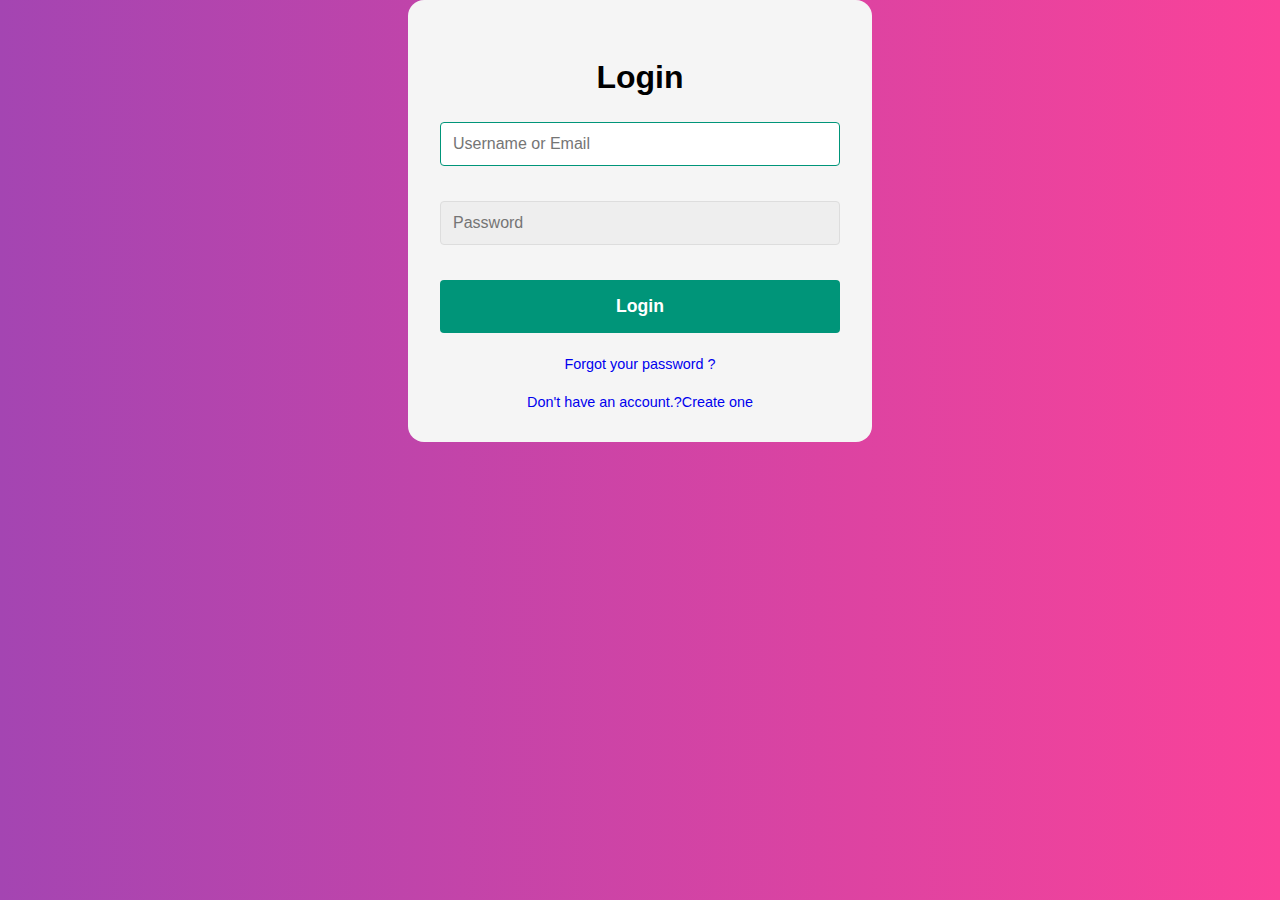
<file: index.html>
<!DOCTYPE html>
<html>
  <head>
    <meta name="viewport" content="width=device-width", intial-scale = 1.0>
    <meta charset="utf-8">
    <title>E-Voting Page</title>
    <link rel="stylesheet" href="bapi.css">
  </head>
  <body>
    <div class = "main_container">
      <form class="form" id = "login">
        <h2 class="form_title">Login</h2>
        <div class="match-error match-error--error"></div>
        <div class="input">
          <!--    <label name = "Username" class="Usernamelabel">Username</label>  -->
          <input type="text" class="Username" id = "login_email" autofocus placeholder="Username or Email">
          <div class="error-message"></div>
        </div>
        <div class="input">
          <!--    <label name = "Username" class="Usernamelabel">Username</label>  -->
          <input type="password" class="Username password-error" id ="login_pass" autofocus placeholder="Password">
          <div class="error-message"></div>
        </div>
        <button class="button" type="submit" onclick="login()" >Login</button>
        <p class="text">
          <a class="text-link" href="forgot">Forgot your password ?</a>
        </p>
        <p class="text">
          <a class="text-link" id = "dont-have-account" href="./">Don't have an account.?Create one</a>
        </p>
      </form>
      <form class="form form-hidden" id = "Create-account">
        <h2 class="form_title">Create Account</h2>
        <div class="match-error match-error--error"></div>
        <div class="input">
          <!--    <label name = "Username" class="Usernamelabel">Username</label>  -->
          <input type="text" id = "signupUsername" class="Username" autofocus placeholder="Username" required>
          <div class="error-message"></div>
        </div>
        <div class="input">
          <!--    <label name = "Username" class="Usernamelabel">Username</label>  -->
          <input type="text" class="Username" id="email" autofocus placeholder="Email" required>
          <div class="error-message"></div>
        </div>
        <div class="input">
          <!--    <label name = "Username" class="Usernamelabel">Username</label>  -->
          <input type="password" class="Username password-error" id = "password" autofocus placeholder="Password" required>
          <div class="error-message"></div>
        </div>
        <div class="input">
          <!--    <label name = "Username" class="Usernamelabel">Username</label>  -->
          <input type="password" class="Username password-error" autofocus placeholder="Confirm Password" required>
          <div class="error-message"></div>
        </div>
        <button class="button" type="submit" onclick="signup()" >Signup</button>
        <br>
        <p class="text">
          <a class="text-link" id = "have-account" href="./">Already have an account.? Signin</a>
        </p>
      </form>
    </div>
    <script src = "bapi.js"></script>
  </body>
</html>
</file>
<file: bapi.css>
body{
  --color-primary: #009579;
  --color-primary-dark :#007f67;
  --color-secondary : #252c6a;
  --color-error: #cc3333;
  --color-success: #4bb544;
  --border-radius : 4px;

  margin: 0;
  display: flex;
  align-items: center;  /* keep things center by vertical  */
  justify-content: center;  /* keep things center by horizontal  */
  font-size: 18px;
  background: black;
  background: -webkit-linear-gradient(left, #a445b2, #fa4299);
}
.form-hidden{
  display: none;
}
.main_container{
  width: 400px;
  max-width: 400px;
  margin: 1rem white;
  padding: 2rem;
  background: whitesmoke;
  border-radius: 1rem; /* curvy-edges */
}
.main_container,
.Username,
.password {
  font :500 1rem 'Quicksand',sans-serif;
}
.form > *:last-child{
  margin-top: 0;
}
.form > *:last-child{
  margin-bottom: 0;
}

.match-error{
  text-align: center;
  margin-bottom: 1rem;
}

.match-error--success{
  color: var(--color-success);

}
.match-error--error{
  color: var(--color-error);
}
.Username{
  margin-bottom: 1rem;
  display: block;
  width: 100%;
  padding: 0.75rem;
  box-sizing: border-box;
  border-radius: var(--border-radius);
  border: 1px solid #dddddd;
  outline: none;
  background: #eeeeee;
  transition: background 0.2s,bordewr-color 0.2s;
}
.form_title{
  text-align: center;
  font-size: 200%;
  color :black;
}

.Username:focus{
  border-color: var(--color-primary);
  background: #ffffff;
}
.error-message{
font-size: 90%;
padding-bottom: 1.2rem;
color : var(--color-error);
}

.button{
  width: 100%;
  padding: 1rem 2rem;
  font-weight: bold;
  font-size: 1.1rem;
  color:#ffffff;
  border: none;
  border-radius: var(--border-radius);
  outline: none;
  background: var(--color-primary);
}

.button:hover{
  background: var(--color-primary-dark);
}

.button:active{
  transform: scale(0.98);
}
.text{
  padding-top: 0.5rem;
  font-size: 0.90rem;
  text-align: center;
}
.text-link{
  text-decoration: none;
}
.text-link:hover{
  text-decoration: underline ;
  color: var(--color-secondary);
}
</file>
